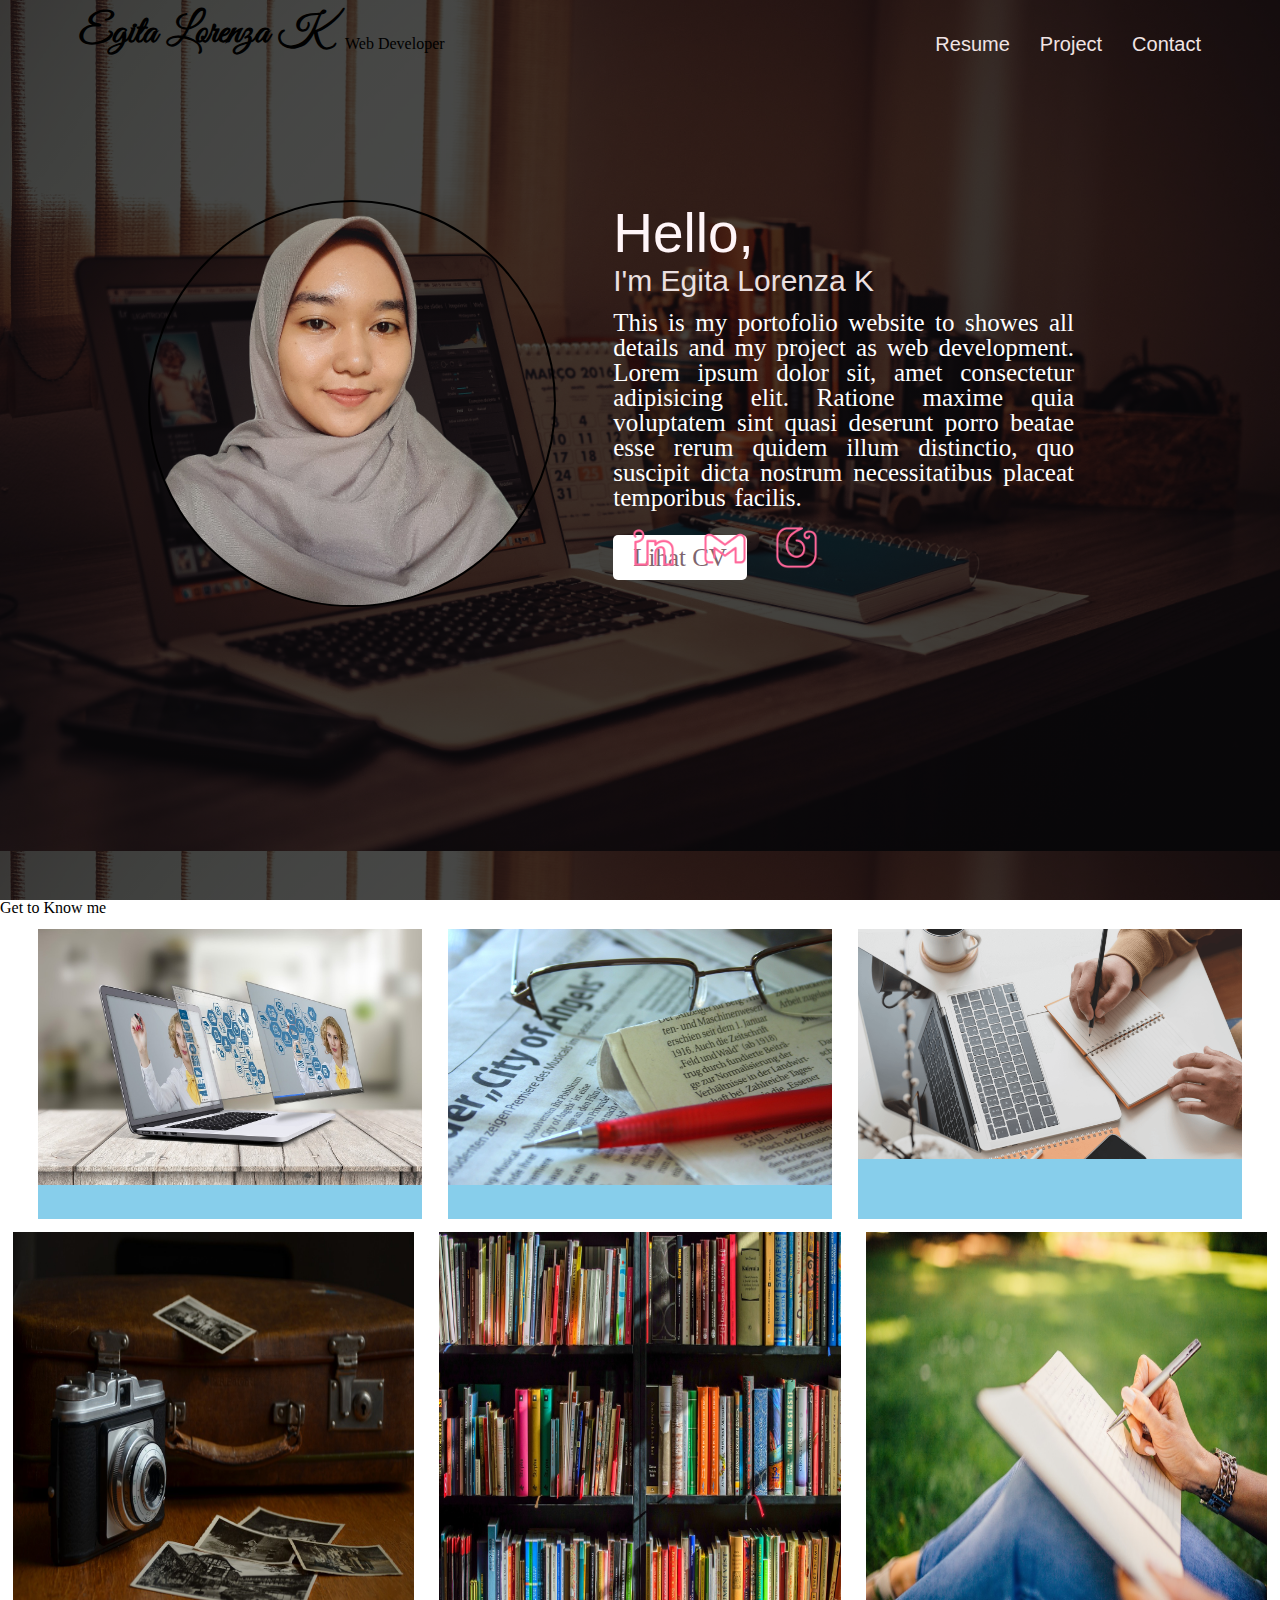
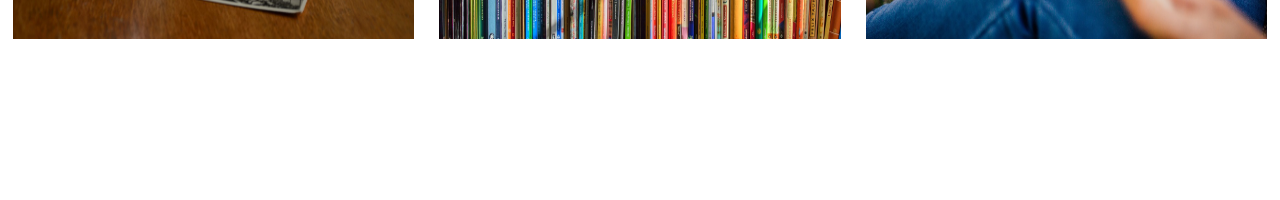
<file: index.html>
<!DOCTYPE html>
<html lang="en">
<head>
    <meta charset="UTF-8">
    <meta name="viewport" content="width=device-width, initial-scale=1.0">
    <link rel="stylesheet" type="text/css" href="css/style.css">
    <title>Personal Web</title>
</head>
<body>
    <div class="container">
        <div class="head">
            <nav>
                <div class="brand">
                    <div class="name">Egita Lorenza K</div>
                    <div class="profesi">Web Developer</div>
                </div>
                <ul>
                        <li><a href="#">Resume</a></li>
                        <li><a href="#">Project</a></li>
                        <li><a href="#">Contact</a></li>
                </ul>
                <div class="menu-toggle">
                    <input type="checkbox"/>
                    <span></span>
                    <span></span>
                    <span></span>
                </div>
            </nav>
            <div class="welcome">
                    <img src="assets/foto1-removebg.png"/>
                <div class="hello">
                    <h2>Hello,</h2>
                    <h1> I'm <span>Egita</span> Lorenza K</h1>
                    <p>This is my portofolio website to showes all details and my project as web development. Lorem ipsum dolor sit, amet consectetur adipisicing elit. Ratione maxime quia voluptatem sint quasi deserunt porro beatae esse rerum quidem illum distinctio, quo suscipit dicta nostrum necessitatibus placeat temporibus facilis.</p>
                    <a href="#">Lihat CV</a>
                </div>
            </div>
            <div class="logo">
                <img src="icon/linkedin2.png" class="linkedin" href="#"/>
                <img src="icon/gmail.png" href="#" class="gmail"/>
                <img src="icon/instagram2.png" href="#" class="instagram"/>
            </div>
        </div>
        <div class="tentangsaya">
            <h1> Get to Know me</h1>
            <div class="portofolio">
                <div class="web">
                    <img src="assets/web.png" alt="portofolio web design">
                </div>
                <div class="artikel">
                    <img src="assets/artikel2.png" alt="Artikel">
                </div>
                <div class="contentwriter">
                    <img src="assets/copywriter.png" alt="copywriter">
                </div>
            </div>
            <div class="hobi">
                <div class="fotografi">
                    <img src="assets/fotografi.png" alt="foto yang aku potret">
                </div>
                <div class="buku">
                    <img src="assets/buku.png" alt="Buku yang aku baca">
                </div>
                <div class="menulis">
                    <img src="assets/menulis.png" alt="buku dan novel yang kutulis">
                </div>
            </div>
        </div>

    </div>
          
   <script src="javascript/script.js"></script>
</body>
</html>
</file>
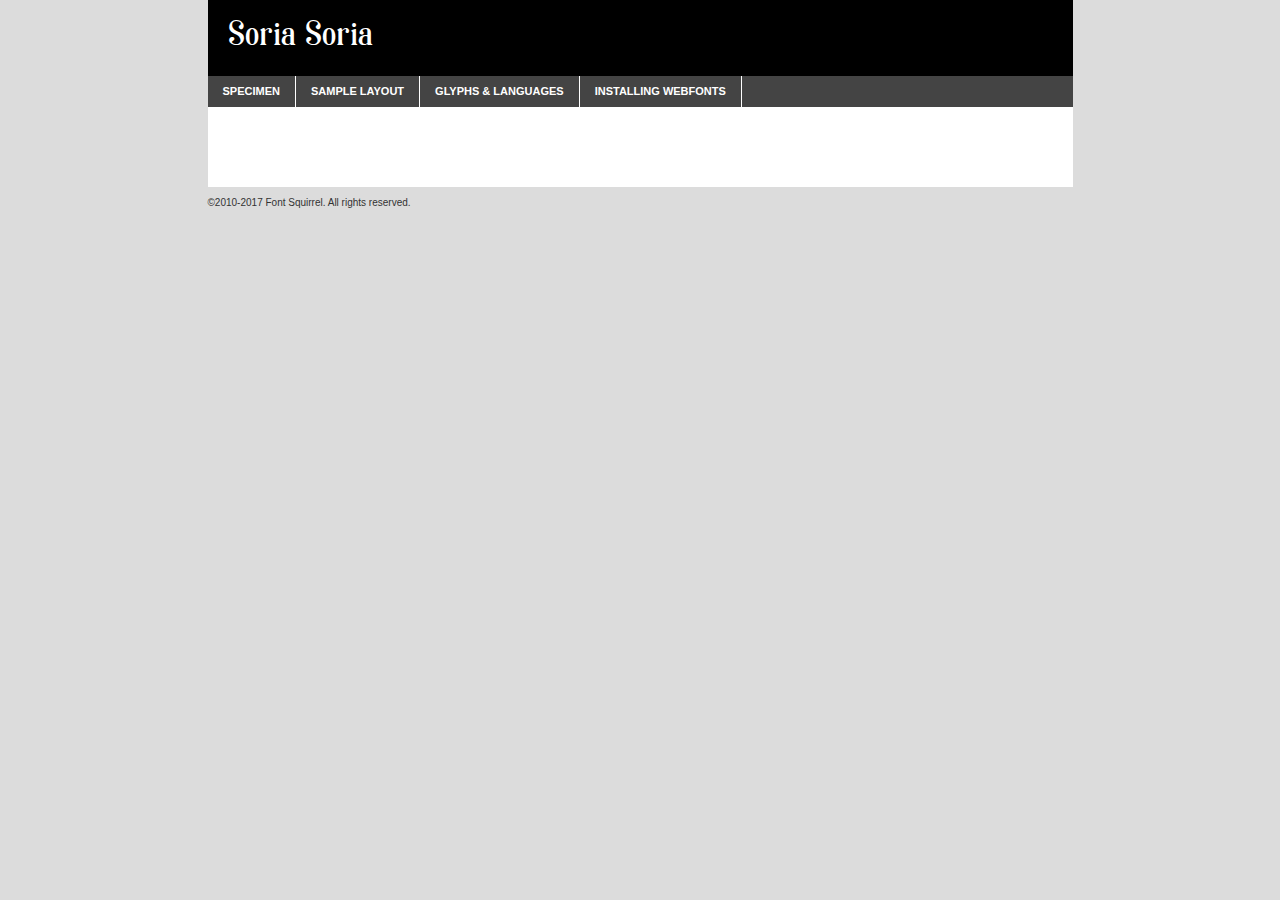
<file: font/soria/soria-font-demo.html>
<!DOCTYPE html PUBLIC "-//W3C//DTD XHTML 1.0 Transitional//EN"
        "http://www.w3.org/TR/xhtml1/DTD/xhtml1-transitional.dtd">

<html xmlns="http://www.w3.org/1999/xhtml" xml:lang="en" lang="en">
<head>
    <meta http-equiv="Content-Type" content="text/html; charset=utf-8"/>
    <script src="http://ajax.googleapis.com/ajax/libs/jquery/1.7.2/jquery.min.js" type="text/javascript" charset="utf-8"></script>
    <script type="text/javascript">
		(function($) {
			$.fn.easyTabs = function(option) {
				var param = jQuery.extend({ fadeSpeed: 'fast', defaultContent: 1, activeClass: 'active' }, option);
				$(this).each(function() {
					var thisId = '#' + this.id;
					if ( param.defaultContent == '' )
					{
						param.defaultContent = 1;
					}
					if ( typeof param.defaultContent == 'number' )
					{
						var defaultTab = $(thisId + ' .tabs li:eq(' + (param.defaultContent - 1) + ') a').attr('href').substr(1);
					}
					else
					{
						var defaultTab = param.defaultContent;
					}
					$(thisId + ' .tabs li a').each(function() {
						var tabToHide = $(this).attr('href').substr(1);
						$('#' + tabToHide).addClass('easytabs-tab-content');
					});
					hideAll();
					changeContent(defaultTab);

					function hideAll() {$(thisId + ' .easytabs-tab-content').hide();}

					function changeContent(tabId)
					{
						hideAll();
						$(thisId + ' .tabs li').removeClass(param.activeClass);
						$(thisId + ' .tabs li a[href=#' + tabId + ']').closest('li').addClass(param.activeClass);
						if ( param.fadeSpeed != 'none' )
						{
							$(thisId + ' #' + tabId).fadeIn(param.fadeSpeed);
						}
						else
						{
							$(thisId + ' #' + tabId).show();
						}
					}

					$(thisId + ' .tabs li').click(function() {
						var tabId = $(this).find('a').attr('href').substr(1);
						changeContent(tabId);
						return false;
					});
				});
			}
		})(jQuery);
    </script>
    <link rel="stylesheet" href="specimen_files/specimen_stylesheet.css" type="text/css" charset="utf-8"/>
    <link rel="stylesheet" href="stylesheet.css" type="text/css" charset="utf-8"/>

    <style type="text/css">
        		body {
			font-family: 'soriasoria';
        		}

            </style>

    <title>Soria Soria Specimen</title>


    <script type="text/javascript" charset="utf-8">
		$(document).ready(function() {
			$('#container').easyTabs({ defaultContent: 1 });
		});
    </script>
</head>

<body>
<div id="container">
    <div id="header">
		Soria Soria    </div>
    <ul class="tabs">
        <li><a href="#specimen">Specimen</a></li>
        <li><a href="#layout">Sample Layout</a></li>
		        <li><a href="#glyphs">Glyphs &amp; Languages</a></li>
        <li><a href="#installing">Installing Webfonts</a></li>

    </ul>

    <div id="main_content">


        <div id="specimen">

            <div class="section">
                <div class="grid12 firstcol">
                    <div class="huge">AaBb</div>
                </div>
            </div>

            <div class="section">
                <div class="glyph_range">A&#x200B;B&#x200b;C&#x200b;D&#x200b;E&#x200b;F&#x200b;G&#x200b;H&#x200b;I&#x200b;J&#x200b;K&#x200b;L&#x200b;M&#x200b;N&#x200b;O&#x200b;P&#x200b;Q&#x200b;R&#x200b;S&#x200b;T&#x200b;U&#x200b;V&#x200b;W&#x200b;X&#x200b;Y&#x200b;Z&#x200b;a&#x200b;b&#x200b;c&#x200b;d&#x200b;e&#x200b;f&#x200b;g&#x200b;h&#x200b;i&#x200b;j&#x200b;k&#x200b;l&#x200b;m&#x200b;n&#x200b;o&#x200b;p&#x200b;q&#x200b;r&#x200b;s&#x200b;t&#x200b;u&#x200b;v&#x200b;w&#x200b;x&#x200b;y&#x200b;z&#x200b;1&#x200b;2&#x200b;3&#x200b;4&#x200b;5&#x200b;6&#x200b;7&#x200b;8&#x200b;9&#x200b;0&#x200b;&amp;&#x200b;.&#x200b;,&#x200b;?&#x200b;!&#x200b;&#64;&#x200b;(&#x200b;)&#x200b;#&#x200b;$&#x200b;%&#x200b;*&#x200b;+&#x200b;-&#x200b;=&#x200b;:&#x200b;;</div>
            </div>
            <div class="section">
                <div class="grid12 firstcol">
                    <table class="sample_table">
                        <tr>
                            <td>10</td>
                            <td class="size10">abcdefghijklmnopqrstuvwxyzABCDEFGHIJKLMNOPQRSTUVWXYZ0123456789abcdefghijklmnopqrstuvwxyzABCDEFGHIJKLMNOPQRSTUVWXYZ0123456789abcdefghijklmnopqrstuvwxyzABCDEFGHIJKLMNOPQRSTUVWXYZ</td>
                        </tr>
                        <tr>
                            <td>11</td>
                            <td class="size11">abcdefghijklmnopqrstuvwxyzABCDEFGHIJKLMNOPQRSTUVWXYZ0123456789abcdefghijklmnopqrstuvwxyzABCDEFGHIJKLMNOPQRSTUVWXYZ0123456789abcdefghijklmnopqrstuvwxyzABCDEFGHIJKLMNOPQRSTUVWXYZ</td>
                        </tr>
                        <tr>
                            <td>12</td>
                            <td class="size12">abcdefghijklmnopqrstuvwxyzABCDEFGHIJKLMNOPQRSTUVWXYZ0123456789abcdefghijklmnopqrstuvwxyzABCDEFGHIJKLMNOPQRSTUVWXYZ0123456789abcdefghijklmnopqrstuvwxyzABCDEFGHIJKLMNOPQRSTUVWXYZ</td>
                        </tr>
                        <tr>
                            <td>13</td>
                            <td class="size13">abcdefghijklmnopqrstuvwxyzABCDEFGHIJKLMNOPQRSTUVWXYZ0123456789abcdefghijklmnopqrstuvwxyzABCDEFGHIJKLMNOPQRSTUVWXYZ0123456789abcdefghijklmnopqrstuvwxyzABCDEFGHIJKLMNOPQRSTUVWXYZ</td>
                        </tr>
                        <tr>
                            <td>14</td>
                            <td class="size14">abcdefghijklmnopqrstuvwxyzABCDEFGHIJKLMNOPQRSTUVWXYZ0123456789abcdefghijklmnopqrstuvwxyzABCDEFGHIJKLMNOPQRSTUVWXYZ0123456789abcdefghijklmnopqrstuvwxyzABCDEFGHIJKLMNOPQRSTUVWXYZ</td>
                        </tr>
                        <tr>
                            <td>16</td>
                            <td class="size16">abcdefghijklmnopqrstuvwxyzABCDEFGHIJKLMNOPQRSTUVWXYZ0123456789abcdefghijklmnopqrstuvwxyzABCDEFGHIJKLMNOPQRSTUVWXYZ</td>
                        </tr>
                        <tr>
                            <td>18</td>
                            <td class="size18">abcdefghijklmnopqrstuvwxyzABCDEFGHIJKLMNOPQRSTUVWXYZ0123456789abcdefghijklmnopqrstuvwxyzABCDEFGHIJKLMNOPQRSTUVWXYZ</td>
                        </tr>
                        <tr>
                            <td>20</td>
                            <td class="size20">abcdefghijklmnopqrstuvwxyzABCDEFGHIJKLMNOPQRSTUVWXYZ0123456789abcdefghijklmnopqrstuvwxyzABCDEFGHIJKLMNOPQRSTUVWXYZ</td>
                        </tr>
                        <tr>
                            <td>24</td>
                            <td class="size24">abcdefghijklmnopqrstuvwxyzABCDEFGHIJKLMNOPQRSTUVWXYZ0123456789abcdefghijklmnopqrstuvwxyzABCDEFGHIJKLMNOPQRSTUVWXYZ</td>
                        </tr>
                        <tr>
                            <td>30</td>
                            <td class="size30">abcdefghijklmnopqrstuvwxyzABCDEFGHIJKLMNOPQRSTUVWXYZ0123456789abcdefghijklmnopqrstuvwxyzABCDEFGHIJKLMNOPQRSTUVWXYZ</td>
                        </tr>
                        <tr>
                            <td>36</td>
                            <td class="size36">abcdefghijklmnopqrstuvwxyzABCDEFGHIJKLMNOPQRSTUVWXYZ0123456789abcdefghijklmnopqrstuvwxyzABCDEFGHIJKLMNOPQRSTUVWXYZ</td>
                        </tr>
                        <tr>
                            <td>48</td>
                            <td class="size48">abcdefghijklmnopqrstuvwxyzABCDEFGHIJKLMNOPQRSTUVWXYZ0123456789abcdefghijklmnopqrstuvwxyzABCDEFGHIJKLMNOPQRSTUVWXYZ</td>
                        </tr>
                        <tr>
                            <td>60</td>
                            <td class="size60">abcdefghijklmnopqrstuvwxyzABCDEFGHIJKLMNOPQRSTUVWXYZ0123456789abcdefghijklmnopqrstuvwxyzABCDEFGHIJKLMNOPQRSTUVWXYZ</td>
                        </tr>
                        <tr>
                            <td>72</td>
                            <td class="size72">abcdefghijklmnopqrstuvwxyzABCDEFGHIJKLMNOPQRSTUVWXYZ0123456789abcdefghijklmnopqrstuvwxyzABCDEFGHIJKLMNOPQRSTUVWXYZ</td>
                        </tr>
                        <tr>
                            <td>90</td>
                            <td class="size90">abcdefghijklmnopqrstuvwxyzABCDEFGHIJKLMNOPQRSTUVWXYZ0123456789abcdefghijklmnopqrstuvwxyzABCDEFGHIJKLMNOPQRSTUVWXYZ</td>
                        </tr>
                    </table>

                </div>

            </div>


            <div class="section" id="bodycomparison">


                <div id="xheight">
                    <div class="fontbody">&#x25FC;&#x25FC;&#x25FC;&#x25FC;&#x25FC;&#x25FC;&#x25FC;&#x25FC;&#x25FC;&#x25FC;&#x25FC;&#x25FC;&#x25FC;&#x25FC;&#x25FC;&#x25FC;&#x25FC;&#x25FC;&#x25FC;&#x25FC;&#x25FC;&#x25FC;&#x25FC;&#x25FC;&#x25FC;&#x25FC;&#x25FC;&#x25FC;&#x25FC;&#x25FC;&#x25FC;&#x25FC;&#x25FC;&#x25FC;&#x25FC;&#x25FC;&#x25FC;&#x25FC;&#x25FC;&#x25FC;&#x25FC;&#x25FC;&#x25FC;&#x25FC;&#x25FC;&#x25FC;&#x25FC;&#x25FC;&#x25FC;&#x25FC;&#x25FC;&#x25FC;&#x25FC;&#x25FC;&#x25FC;&#x25FC;&#x25FC;&#x25FC;&#x25FC;&#x25FC;&#x25FC;&#x25FC;&#x25FC;&#x25FC;&#x25FC;&#x25FC;&#x25FC;&#x25FC;&#x25FC;&#x25FC;&#x25FC;&#x25FC;&#x25FC;&#x25FC;&#x25FC;&#x25FC;&#x25FC;&#x25FC;&#x25FC;&#x25FC;&#x25FC;&#x25FC;&#x25FC;&#x25FC;&#x25FC;&#x25FC;&#x25FC;&#x25FC;&#x25FC;&#x25FC;&#x25FC;&#x25FC;&#x25FC;&#x25FC;&#x25FC;&#x25FC;&#x25FC;&#x25FC;&#x25FC;body</div>
                    <div class="arialbody">body</div>
                    <div class="verdanabody">body</div>
                    <div class="georgiabody">body</div>
                </div>
                <div class="fontbody" style="z-index:1">
                    body<span>Soria Soria</span>
                </div>
                <div class="arialbody" style="z-index:1">
                    body<span>Arial</span>
                </div>
                <div class="verdanabody" style="z-index:1">
                    body<span>Verdana</span>
                </div>
                <div class="georgiabody" style="z-index:1">
                    body<span>Georgia</span>
                </div>


            </div>


            <div class="section psample psample_row1" id="">

                <div class="grid2 firstcol">
                    <p class="size10"><span>10.</span>Aenean lacinia bibendum nulla sed consectetur. Fusce dapibus, tellus ac cursus commodo, tortor mauris condimentum nibh, ut fermentum massa justo sit amet risus. Nullam id dolor id nibh ultricies vehicula ut id elit. Cum sociis natoque penatibus et magnis dis parturient montes, nascetur ridiculus mus. Nulla vitae elit libero, a pharetra augue.</p>

                </div>
                <div class="grid3">
                    <p class="size11"><span>11.</span>Aenean lacinia bibendum nulla sed consectetur. Fusce dapibus, tellus ac cursus commodo, tortor mauris condimentum nibh, ut fermentum massa justo sit amet risus. Nullam id dolor id nibh ultricies vehicula ut id elit. Cum sociis natoque penatibus et magnis dis parturient montes, nascetur ridiculus mus. Nulla vitae elit libero, a pharetra augue.</p>

                </div>
                <div class="grid3">
                    <p class="size12"><span>12.</span>Aenean lacinia bibendum nulla sed consectetur. Fusce dapibus, tellus ac cursus commodo, tortor mauris condimentum nibh, ut fermentum massa justo sit amet risus. Nullam id dolor id nibh ultricies vehicula ut id elit. Cum sociis natoque penatibus et magnis dis parturient montes, nascetur ridiculus mus. Nulla vitae elit libero, a pharetra augue.</p>

                </div>
                <div class="grid4">
                    <p class="size13"><span>13.</span>Aenean lacinia bibendum nulla sed consectetur. Fusce dapibus, tellus ac cursus commodo, tortor mauris condimentum nibh, ut fermentum massa justo sit amet risus. Nullam id dolor id nibh ultricies vehicula ut id elit. Cum sociis natoque penatibus et magnis dis parturient montes, nascetur ridiculus mus. Nulla vitae elit libero, a pharetra augue.</p>

                </div>
                <div class="white_blend"></div>

            </div>
            <div class="section psample psample_row2" id="">
                <div class="grid3 firstcol">
                    <p class="size14"><span>14.</span>Aenean lacinia bibendum nulla sed consectetur. Fusce dapibus, tellus ac cursus commodo, tortor mauris condimentum nibh, ut fermentum massa justo sit amet risus. Nullam id dolor id nibh ultricies vehicula ut id elit. Cum sociis natoque penatibus et magnis dis parturient montes, nascetur ridiculus mus. Nulla vitae elit libero, a pharetra augue.</p>

                </div>
                <div class="grid4">
                    <p class="size16"><span>16.</span>Aenean lacinia bibendum nulla sed consectetur. Fusce dapibus, tellus ac cursus commodo, tortor mauris condimentum nibh, ut fermentum massa justo sit amet risus. Nullam id dolor id nibh ultricies vehicula ut id elit. Cum sociis natoque penatibus et magnis dis parturient montes, nascetur ridiculus mus. Nulla vitae elit libero, a pharetra augue.</p>

                </div>
                <div class="grid5">
                    <p class="size18"><span>18.</span>Aenean lacinia bibendum nulla sed consectetur. Fusce dapibus, tellus ac cursus commodo, tortor mauris condimentum nibh, ut fermentum massa justo sit amet risus. Nullam id dolor id nibh ultricies vehicula ut id elit. Cum sociis natoque penatibus et magnis dis parturient montes, nascetur ridiculus mus. Nulla vitae elit libero, a pharetra augue.</p>

                </div>

                <div class="white_blend"></div>

            </div>

            <div class="section psample psample_row3" id="">
                <div class="grid5 firstcol">
                    <p class="size20"><span>20.</span>Aenean lacinia bibendum nulla sed consectetur. Fusce dapibus, tellus ac cursus commodo, tortor mauris condimentum nibh, ut fermentum massa justo sit amet risus. Nullam id dolor id nibh ultricies vehicula ut id elit. Cum sociis natoque penatibus et magnis dis parturient montes, nascetur ridiculus mus. Nulla vitae elit libero, a pharetra augue.</p>
                </div>
                <div class="grid7">
                    <p class="size24"><span>24.</span>Aenean lacinia bibendum nulla sed consectetur. Fusce dapibus, tellus ac cursus commodo, tortor mauris condimentum nibh, ut fermentum massa justo sit amet risus. Nullam id dolor id nibh ultricies vehicula ut id elit. Cum sociis natoque penatibus et magnis dis parturient montes, nascetur ridiculus mus. Nulla vitae elit libero, a pharetra augue.</p>
                </div>

                <div class="white_blend"></div>

            </div>

            <div class="section psample psample_row4" id="">
                <div class="grid12 firstcol">
                    <p class="size30"><span>30.</span>Aenean lacinia bibendum nulla sed consectetur. Fusce dapibus, tellus ac cursus commodo, tortor mauris condimentum nibh, ut fermentum massa justo sit amet risus. Nullam id dolor id nibh ultricies vehicula ut id elit. Cum sociis natoque penatibus et magnis dis parturient montes, nascetur ridiculus mus. Nulla vitae elit libero, a pharetra augue.</p>
                </div>
                <div class="white_blend"></div>

            </div>


            <div class="section psample psample_row1 fullreverse">
                <div class="grid2 firstcol">
                    <p class="size10"><span>10.</span>Aenean lacinia bibendum nulla sed consectetur. Fusce dapibus, tellus ac cursus commodo, tortor mauris condimentum nibh, ut fermentum massa justo sit amet risus. Nullam id dolor id nibh ultricies vehicula ut id elit. Cum sociis natoque penatibus et magnis dis parturient montes, nascetur ridiculus mus. Nulla vitae elit libero, a pharetra augue.</p>

                </div>
                <div class="grid3">
                    <p class="size11"><span>11.</span>Aenean lacinia bibendum nulla sed consectetur. Fusce dapibus, tellus ac cursus commodo, tortor mauris condimentum nibh, ut fermentum massa justo sit amet risus. Nullam id dolor id nibh ultricies vehicula ut id elit. Cum sociis natoque penatibus et magnis dis parturient montes, nascetur ridiculus mus. Nulla vitae elit libero, a pharetra augue.</p>

                </div>
                <div class="grid3">
                    <p class="size12"><span>12.</span>Aenean lacinia bibendum nulla sed consectetur. Fusce dapibus, tellus ac cursus commodo, tortor mauris condimentum nibh, ut fermentum massa justo sit amet risus. Nullam id dolor id nibh ultricies vehicula ut id elit. Cum sociis natoque penatibus et magnis dis parturient montes, nascetur ridiculus mus. Nulla vitae elit libero, a pharetra augue.</p>

                </div>
                <div class="grid4">
                    <p class="size13"><span>13.</span>Aenean lacinia bibendum nulla sed consectetur. Fusce dapibus, tellus ac cursus commodo, tortor mauris condimentum nibh, ut fermentum massa justo sit amet risus. Nullam id dolor id nibh ultricies vehicula ut id elit. Cum sociis natoque penatibus et magnis dis parturient montes, nascetur ridiculus mus. Nulla vitae elit libero, a pharetra augue.</p>

                </div>
                <div class="black_blend"></div>

            </div>

            <div class="section psample psample_row2 fullreverse">
                <div class="grid3 firstcol">
                    <p class="size14"><span>14.</span>Aenean lacinia bibendum nulla sed consectetur. Fusce dapibus, tellus ac cursus commodo, tortor mauris condimentum nibh, ut fermentum massa justo sit amet risus. Nullam id dolor id nibh ultricies vehicula ut id elit. Cum sociis natoque penatibus et magnis dis parturient montes, nascetur ridiculus mus. Nulla vitae elit libero, a pharetra augue.</p>

                </div>
                <div class="grid4">
                    <p class="size16"><span>16.</span>Aenean lacinia bibendum nulla sed consectetur. Fusce dapibus, tellus ac cursus commodo, tortor mauris condimentum nibh, ut fermentum massa justo sit amet risus. Nullam id dolor id nibh ultricies vehicula ut id elit. Cum sociis natoque penatibus et magnis dis parturient montes, nascetur ridiculus mus. Nulla vitae elit libero, a pharetra augue.</p>

                </div>
                <div class="grid5">
                    <p class="size18"><span>18.</span>Aenean lacinia bibendum nulla sed consectetur. Fusce dapibus, tellus ac cursus commodo, tortor mauris condimentum nibh, ut fermentum massa justo sit amet risus. Nullam id dolor id nibh ultricies vehicula ut id elit. Cum sociis natoque penatibus et magnis dis parturient montes, nascetur ridiculus mus. Nulla vitae elit libero, a pharetra augue.</p>

                </div>
                <div class="black_blend"></div>

            </div>

            <div class="section psample fullreverse psample_row3" id="">
                <div class="grid5 firstcol">
                    <p class="size20"><span>20.</span>Aenean lacinia bibendum nulla sed consectetur. Fusce dapibus, tellus ac cursus commodo, tortor mauris condimentum nibh, ut fermentum massa justo sit amet risus. Nullam id dolor id nibh ultricies vehicula ut id elit. Cum sociis natoque penatibus et magnis dis parturient montes, nascetur ridiculus mus. Nulla vitae elit libero, a pharetra augue.</p>
                </div>
                <div class="grid7">
                    <p class="size24"><span>24.</span>Aenean lacinia bibendum nulla sed consectetur. Fusce dapibus, tellus ac cursus commodo, tortor mauris condimentum nibh, ut fermentum massa justo sit amet risus. Nullam id dolor id nibh ultricies vehicula ut id elit. Cum sociis natoque penatibus et magnis dis parturient montes, nascetur ridiculus mus. Nulla vitae elit libero, a pharetra augue.</p>
                </div>

                <div class="black_blend"></div>

            </div>

            <div class="section psample fullreverse psample_row4" id="" style="border-bottom: 20px #000 solid;">
                <div class="grid12 firstcol">
                    <p class="size30"><span>30.</span>Aenean lacinia bibendum nulla sed consectetur. Fusce dapibus, tellus ac cursus commodo, tortor mauris condimentum nibh, ut fermentum massa justo sit amet risus. Nullam id dolor id nibh ultricies vehicula ut id elit. Cum sociis natoque penatibus et magnis dis parturient montes, nascetur ridiculus mus. Nulla vitae elit libero, a pharetra augue.</p>
                </div>
                <div class="black_blend"></div>

            </div>


        </div>

        <div id="layout">

            <div class="section">

                <div class="grid12 firstcol">
                    <h1>Lorem Ipsum Dolor</h1>
                    <h2>Etiam porta sem malesuada magna mollis euismod</h2>

                    <p class="byline">By <a href="#link">Aenean Lacinia</a></p>
                </div>
            </div>
            <div class="section">
                <div class="grid8 firstcol">
                    <p class="large">Donec sed odio dui. Morbi leo risus, porta ac consectetur ac, vestibulum at eros. Fusce dapibus, tellus ac cursus commodo, tortor mauris condimentum nibh, ut fermentum massa justo sit amet risus. </p>


                    <h3>Pellentesque ornare sem</h3>

                    <p>Maecenas sed diam eget risus varius blandit sit amet non magna. Maecenas faucibus mollis interdum. Donec ullamcorper nulla non metus auctor fringilla. Nullam id dolor id nibh ultricies vehicula ut id elit. Nullam id dolor id nibh ultricies vehicula ut id elit. </p>

                    <p>Aenean eu leo quam. Pellentesque ornare sem lacinia quam venenatis vestibulum. Lorem ipsum dolor sit amet, consectetur adipiscing elit. Cum sociis natoque penatibus et magnis dis parturient montes, nascetur ridiculus mus. </p>

                    <p>Nulla vitae elit libero, a pharetra augue. Praesent commodo cursus magna, vel scelerisque nisl consectetur et. Aenean lacinia bibendum nulla sed consectetur. </p>

                    <p>Nullam quis risus eget urna mollis ornare vel eu leo. Nullam quis risus eget urna mollis ornare vel eu leo. Maecenas sed diam eget risus varius blandit sit amet non magna. Donec ullamcorper nulla non metus auctor fringilla. </p>

                    <h3>Cras mattis consectetur</h3>

                    <p>Aenean eu leo quam. Pellentesque ornare sem lacinia quam venenatis vestibulum. Aenean lacinia bibendum nulla sed consectetur. Integer posuere erat a ante venenatis dapibus posuere velit aliquet. Cras mattis consectetur purus sit amet fermentum. </p>

                    <p>Nullam id dolor id nibh ultricies vehicula ut id elit. Nullam quis risus eget urna mollis ornare vel eu leo. Cras mattis consectetur purus sit amet fermentum.</p>
                </div>

                <div class="grid4 sidebar">

                    <div class="box reverse">
                        <p class="last">Nullam quis risus eget urna mollis ornare vel eu leo. Donec ullamcorper nulla non metus auctor fringilla. Cras mattis consectetur purus sit amet fermentum. Sed posuere consectetur est at lobortis. Lorem ipsum dolor sit amet, consectetur adipiscing elit. </p>
                    </div>

                    <p class="caption">Maecenas sed diam eget risus varius.</p>

                    <p>Vestibulum id ligula porta felis euismod semper. Integer posuere erat a ante venenatis dapibus posuere velit aliquet. Vestibulum id ligula porta felis euismod semper. Sed posuere consectetur est at lobortis. Maecenas sed diam eget risus varius blandit sit amet non magna. Fusce dapibus, tellus ac cursus commodo, tortor mauris condimentum nibh, ut fermentum massa justo sit amet risus. </p>


                    <p>Duis mollis, est non commodo luctus, nisi erat porttitor ligula, eget lacinia odio sem nec elit. Aenean lacinia bibendum nulla sed consectetur. Vivamus sagittis lacus vel augue laoreet rutrum faucibus dolor auctor. Aenean lacinia bibendum nulla sed consectetur. Nullam quis risus eget urna mollis ornare vel eu leo. </p>

                    <p>Praesent commodo cursus magna, vel scelerisque nisl consectetur et. Donec ullamcorper nulla non metus auctor fringilla. Maecenas faucibus mollis interdum. Fusce dapibus, tellus ac cursus commodo, tortor mauris condimentum nibh, ut fermentum massa justo sit amet risus. </p>

                </div>
            </div>

        </div>


		

        <div id="glyphs">
            <div class="section">
                <div class="grid12 firstcol">

                    <h1>Language Support</h1>
                    <p>The subset of Soria Soria in this kit supports the following languages:<br/>

						Albanian, Basque, Breton, English, Frisian, Galician, Malagasy, Alsatian, Arapaho, Arrernte, Aymara, Bislama, Cebuano, Fijian, Gilbertese, Hiligaynon, Hmong, Hopi, Ibanag, Iloko_ilokano, Indonesian, Interglossa_glosa, Interlingua, Irish_gaelic, Lojban, Luxembourgeois, Manx, Norfolk_pitcairnese, Oromo, Pangasinan, Potawatomi, Rotokas, Sardinian, Seychelles_creole, Shona, Somali, Southern_ndebele, Swahili, Swati_swazi, Tagalog_filipino_pilipino, Tetum, Tok_pisin, Uyghur_latinized, Volapuk, Warlpiri, Xhosa, Yapese, Zulu, Latinbasic, Demo                    </p>
                    <h1>Glyph Chart</h1>
                    <p>The subset of Soria Soria in this kit includes all the glyphs listed below. Unicode entities are included above each glyph to help you insert individual characters into your layout.</p>
                    <div id="glyph_chart">

																				                                <div><p>&amp;#13;</p>&#13;</div>
																				                                <div><p>&amp;#32;</p>&#32;</div>
																				                                <div><p>&amp;#33;</p>&#33;</div>
																				                                <div><p>&amp;#34;</p>&#34;</div>
																				                                <div><p>&amp;#35;</p>&#35;</div>
																				                                <div><p>&amp;#36;</p>&#36;</div>
																				                                <div><p>&amp;#38;</p>&#38;</div>
																				                                <div><p>&amp;#39;</p>&#39;</div>
																				                                <div><p>&amp;#40;</p>&#40;</div>
																				                                <div><p>&amp;#41;</p>&#41;</div>
																				                                <div><p>&amp;#42;</p>&#42;</div>
																				                                <div><p>&amp;#43;</p>&#43;</div>
																				                                <div><p>&amp;#44;</p>&#44;</div>
																				                                <div><p>&amp;#46;</p>&#46;</div>
																				                                <div><p>&amp;#47;</p>&#47;</div>
																				                                <div><p>&amp;#48;</p>&#48;</div>
																				                                <div><p>&amp;#49;</p>&#49;</div>
																				                                <div><p>&amp;#50;</p>&#50;</div>
																				                                <div><p>&amp;#51;</p>&#51;</div>
																				                                <div><p>&amp;#52;</p>&#52;</div>
																				                                <div><p>&amp;#53;</p>&#53;</div>
																				                                <div><p>&amp;#54;</p>&#54;</div>
																				                                <div><p>&amp;#55;</p>&#55;</div>
																				                                <div><p>&amp;#56;</p>&#56;</div>
																				                                <div><p>&amp;#57;</p>&#57;</div>
																				                                <div><p>&amp;#58;</p>&#58;</div>
																				                                <div><p>&amp;#59;</p>&#59;</div>
																				                                <div><p>&amp;#63;</p>&#63;</div>
																				                                <div><p>&amp;#64;</p>&#64;</div>
																				                                <div><p>&amp;#65;</p>&#65;</div>
																				                                <div><p>&amp;#66;</p>&#66;</div>
																				                                <div><p>&amp;#67;</p>&#67;</div>
																				                                <div><p>&amp;#68;</p>&#68;</div>
																				                                <div><p>&amp;#69;</p>&#69;</div>
																				                                <div><p>&amp;#70;</p>&#70;</div>
																				                                <div><p>&amp;#71;</p>&#71;</div>
																				                                <div><p>&amp;#72;</p>&#72;</div>
																				                                <div><p>&amp;#73;</p>&#73;</div>
																				                                <div><p>&amp;#74;</p>&#74;</div>
																				                                <div><p>&amp;#75;</p>&#75;</div>
																				                                <div><p>&amp;#76;</p>&#76;</div>
																				                                <div><p>&amp;#77;</p>&#77;</div>
																				                                <div><p>&amp;#78;</p>&#78;</div>
																				                                <div><p>&amp;#79;</p>&#79;</div>
																				                                <div><p>&amp;#80;</p>&#80;</div>
																				                                <div><p>&amp;#81;</p>&#81;</div>
																				                                <div><p>&amp;#82;</p>&#82;</div>
																				                                <div><p>&amp;#83;</p>&#83;</div>
																				                                <div><p>&amp;#84;</p>&#84;</div>
																				                                <div><p>&amp;#85;</p>&#85;</div>
																				                                <div><p>&amp;#86;</p>&#86;</div>
																				                                <div><p>&amp;#87;</p>&#87;</div>
																				                                <div><p>&amp;#88;</p>&#88;</div>
																				                                <div><p>&amp;#89;</p>&#89;</div>
																				                                <div><p>&amp;#90;</p>&#90;</div>
																				                                <div><p>&amp;#96;</p>&#96;</div>
																				                                <div><p>&amp;#97;</p>&#97;</div>
																				                                <div><p>&amp;#98;</p>&#98;</div>
																				                                <div><p>&amp;#99;</p>&#99;</div>
																				                                <div><p>&amp;#100;</p>&#100;</div>
																				                                <div><p>&amp;#101;</p>&#101;</div>
																				                                <div><p>&amp;#102;</p>&#102;</div>
																				                                <div><p>&amp;#103;</p>&#103;</div>
																				                                <div><p>&amp;#104;</p>&#104;</div>
																				                                <div><p>&amp;#105;</p>&#105;</div>
																				                                <div><p>&amp;#106;</p>&#106;</div>
																				                                <div><p>&amp;#107;</p>&#107;</div>
																				                                <div><p>&amp;#108;</p>&#108;</div>
																				                                <div><p>&amp;#109;</p>&#109;</div>
																				                                <div><p>&amp;#110;</p>&#110;</div>
																				                                <div><p>&amp;#111;</p>&#111;</div>
																				                                <div><p>&amp;#112;</p>&#112;</div>
																				                                <div><p>&amp;#113;</p>&#113;</div>
																				                                <div><p>&amp;#114;</p>&#114;</div>
																				                                <div><p>&amp;#115;</p>&#115;</div>
																				                                <div><p>&amp;#116;</p>&#116;</div>
																				                                <div><p>&amp;#117;</p>&#117;</div>
																				                                <div><p>&amp;#118;</p>&#118;</div>
																				                                <div><p>&amp;#119;</p>&#119;</div>
																				                                <div><p>&amp;#120;</p>&#120;</div>
																				                                <div><p>&amp;#121;</p>&#121;</div>
																				                                <div><p>&amp;#122;</p>&#122;</div>
																				                                <div><p>&amp;#160;</p>&#160;</div>
																				                                <div><p>&amp;#163;</p>&#163;</div>
																				                                <div><p>&amp;#167;</p>&#167;</div>
																				                                <div><p>&amp;#191;</p>&#191;</div>
																				                                <div><p>&amp;#192;</p>&#192;</div>
																				                                <div><p>&amp;#193;</p>&#193;</div>
																				                                <div><p>&amp;#194;</p>&#194;</div>
																				                                <div><p>&amp;#196;</p>&#196;</div>
																				                                <div><p>&amp;#199;</p>&#199;</div>
																				                                <div><p>&amp;#200;</p>&#200;</div>
																				                                <div><p>&amp;#201;</p>&#201;</div>
																				                                <div><p>&amp;#202;</p>&#202;</div>
																				                                <div><p>&amp;#203;</p>&#203;</div>
																				                                <div><p>&amp;#204;</p>&#204;</div>
																				                                <div><p>&amp;#205;</p>&#205;</div>
																				                                <div><p>&amp;#206;</p>&#206;</div>
																				                                <div><p>&amp;#207;</p>&#207;</div>
																				                                <div><p>&amp;#208;</p>&#208;</div>
																				                                <div><p>&amp;#209;</p>&#209;</div>
																				                                <div><p>&amp;#210;</p>&#210;</div>
																				                                <div><p>&amp;#211;</p>&#211;</div>
																				                                <div><p>&amp;#212;</p>&#212;</div>
																				                                <div><p>&amp;#214;</p>&#214;</div>
																				                                <div><p>&amp;#217;</p>&#217;</div>
																				                                <div><p>&amp;#218;</p>&#218;</div>
																				                                <div><p>&amp;#219;</p>&#219;</div>
																				                                <div><p>&amp;#220;</p>&#220;</div>
																				                                <div><p>&amp;#224;</p>&#224;</div>
																				                                <div><p>&amp;#225;</p>&#225;</div>
																				                                <div><p>&amp;#226;</p>&#226;</div>
																				                                <div><p>&amp;#228;</p>&#228;</div>
																				                                <div><p>&amp;#230;</p>&#230;</div>
																				                                <div><p>&amp;#231;</p>&#231;</div>
																				                                <div><p>&amp;#233;</p>&#233;</div>
																				                                <div><p>&amp;#234;</p>&#234;</div>
																				                                <div><p>&amp;#235;</p>&#235;</div>
																				                                <div><p>&amp;#236;</p>&#236;</div>
																				                                <div><p>&amp;#237;</p>&#237;</div>
																				                                <div><p>&amp;#238;</p>&#238;</div>
																				                                <div><p>&amp;#239;</p>&#239;</div>
																				                                <div><p>&amp;#241;</p>&#241;</div>
																				                                <div><p>&amp;#242;</p>&#242;</div>
																				                                <div><p>&amp;#243;</p>&#243;</div>
																				                                <div><p>&amp;#244;</p>&#244;</div>
																				                                <div><p>&amp;#246;</p>&#246;</div>
																				                                <div><p>&amp;#249;</p>&#249;</div>
																				                                <div><p>&amp;#250;</p>&#250;</div>
																				                                <div><p>&amp;#251;</p>&#251;</div>
																				                                <div><p>&amp;#252;</p>&#252;</div>
																				                                <div><p>&amp;#8192;</p>&#8192;</div>
																				                                <div><p>&amp;#8193;</p>&#8193;</div>
																				                                <div><p>&amp;#8194;</p>&#8194;</div>
																				                                <div><p>&amp;#8195;</p>&#8195;</div>
																				                                <div><p>&amp;#8196;</p>&#8196;</div>
																				                                <div><p>&amp;#8197;</p>&#8197;</div>
																				                                <div><p>&amp;#8198;</p>&#8198;</div>
																				                                <div><p>&amp;#8199;</p>&#8199;</div>
																				                                <div><p>&amp;#8200;</p>&#8200;</div>
																				                                <div><p>&amp;#8201;</p>&#8201;</div>
																				                                <div><p>&amp;#8202;</p>&#8202;</div>
																				                                <div><p>&amp;#8217;</p>&#8217;</div>
																				                                <div><p>&amp;#8220;</p>&#8220;</div>
																				                                <div><p>&amp;#8221;</p>&#8221;</div>
																				                                <div><p>&amp;#8239;</p>&#8239;</div>
																				                                <div><p>&amp;#8287;</p>&#8287;</div>
																				                                <div><p>&amp;#8364;</p>&#8364;</div>
																				                                <div><p>&amp;#9724;</p>&#9724;</div>
																				                                <div><p>&amp;#64257;</p>&#64257;</div>
																				                                <div><p>&amp;#64258;</p>&#64258;</div>
																				                                <div><p>&amp;#64260;</p>&#64260;</div>
																																													                    </div>
                </div>


            </div>
        </div>


        <div id="specs">

        </div>

        <div id="installing">
            <div class="section">
                <div class="grid7 firstcol">
                    <h1>Installing Webfonts</h1>

                    <p>Webfonts are supported by all major browser platforms but not all in the same way. There are currently four different font formats that must be included in order to target all browsers. This includes TTF, WOFF, EOT and SVG.</p>

                    <h2>1. Upload your webfonts</h2>
                    <p>You must upload your webfont kit to your website. They should be in or near the same directory as your CSS files.</p>

                    <h2>2. Include the webfont stylesheet</h2>
                    <p>A special CSS @font-face declaration helps the various browsers select the appropriate font it needs without causing you a bunch of headaches. Learn more about this syntax by reading the <a href="https://www.fontspring.com/blog/further-hardening-of-the-bulletproof-syntax">Fontspring blog post</a> about it. The code for it is as follows:</p>


                    <code>
                        @font-face{
                        font-family: 'MyWebFont';
                        src: url('WebFont.eot');
                        src: url('WebFont.eot?#iefix') format('embedded-opentype'),
                        url('WebFont.woff') format('woff'),
                        url('WebFont.ttf') format('truetype'),
                        url('WebFont.svg#webfont') format('svg');
                        }
                    </code>

                    <p>We've already gone ahead and generated the code for you. All you have to do is link to the stylesheet in your HTML, like this:</p>
                    <code>&lt;link rel=&quot;stylesheet&quot; href=&quot;stylesheet.css&quot; type=&quot;text/css&quot; charset=&quot;utf-8&quot; /&gt;</code>

                    <h2>3. Modify your own stylesheet</h2>
                    <p>To take advantage of your new fonts, you must tell your stylesheet to use them. Look at the original @font-face declaration above and find the property called "font-family." The name linked there will be what you use to reference the font. Prepend that webfont name to the font stack in the "font-family" property, inside the selector you want to change. For example:</p>
                    <code>p { font-family: 'WebFont', Arial, sans-serif; }</code>

                    <h2>4. Test</h2>
                    <p>Getting webfonts to work cross-browser <em>can</em> be tricky. Use the information in the sidebar to help you if you find that fonts aren't loading in a particular browser.</p>
                </div>

                <div class="grid5 sidebar">
                    <div class="box">
                        <h2>Troubleshooting<br/>Font-Face Problems</h2>
                        <p>Having trouble getting your webfonts to load in your new website? Here are some tips to sort out what might be the problem.</p>

                        <h3>Fonts not showing in any browser</h3>

                        <p>This sounds like you need to work on the plumbing. You either did not upload the fonts to the correct directory, or you did not link the fonts properly in the CSS. If you've confirmed that all this is correct and you still have a problem, take a look at your .htaccess file and see if requests are getting intercepted.</p>

                        <h3>Fonts not loading in iPhone or iPad</h3>

                        <p>The most common problem here is that you are serving the fonts from an IIS server. IIS refuses to serve files that have unknown MIME types. If that is the case, you must set the MIME type for SVG to "image/svg+xml" in the server settings. Follow these instructions from Microsoft if you need help.</p>

                        <h3>Fonts not loading in Firefox</h3>

                        <p>The primary reason for this failure? You are still using a version Firefox older than 3.5. So upgrade already! If that isn't it, then you are very likely serving fonts from a different domain. Firefox requires that all font assets be served from the same domain. Lastly it is possible that you need to add WOFF to your list of MIME types (if you are serving via IIS.)</p>

                        <h3>Fonts not loading in IE</h3>

                        <p>Are you looking at Internet Explorer on an actual Windows machine or are you cheating by using a service like Adobe BrowserLab? Many of these screenshot services do not render @font-face for IE. Best to test it on a real machine.</p>

                        <h3>Fonts not loading in IE9</h3>

                        <p>IE9, like Firefox, requires that fonts be served from the same domain as the website. Make sure that is the case.</p>
                    </div>
                </div>
            </div>

        </div>

    </div>
    <div id="footer">
        <p>&copy;2010-2017 Font Squirrel. All rights reserved.</p>
    </div>
</div>
</body>
</html>
</file>
<file: font/soria/stylesheet.css>
/*! Generated by Font Squirrel (https://www.fontsquirrel.com) on August 14, 2023 */



@font-face {
    font-family: 'soriasoria';
    src: url('soria-font-webfont.woff2') format('woff2'),
         url('soria-font-webfont.woff') format('woff');
    font-weight: normal;
    font-style: normal;

}
</file>
<file: css/style.css>
/** CSS Reset **/

html, body, div, span, applet, object, iframe,
h1, h2, h3, h4, h5, h6, p, blockquote, pre,
a, abbr, acronym, address, big, cite, code,
del, dfn, em, img, ins, kbd, q, s, samp,
small, strike, strong, sub, sup, tt, var,
b, u, i, center,
dl, dt, dd, ol, ul, li,
fieldset, form, label, legend,
table, caption, tbody, tfoot, thead, tr, th, td,
article, aside, canvas, details, embed, 
figure, figcaption, footer, header, hgroup, 
menu, nav, output, ruby, section, summary,
time, mark, audio, video {
	margin: 0;
	padding: 0;
	border: 0;
	font-size: 100%;
	font: inherit;
	vertical-align: baseline;
}
/* HTML5 display-role reset for older browsers */
article, aside, details, figcaption, figure, 
footer, header, hgroup, menu, nav, section {
	display: block;
}
body {
	line-height: 1;
}
ol, ul {
	list-style: none;
}
blockquote, q {
	quotes: none;
}
blockquote:before, blockquote:after,
q:before, q:after {
	content: '';
	content: none;
}
table {
	border-collapse: collapse;
	border-spacing: 0;
}
/** Batas CSS Reset **/

@font-face {
	font-family: 'kaushan';
	src: url('../font/blackjack/blackjack-webfont.woff') format('woff');
	font-family: 'ostrich' ;
	src: url('../font/ostrich-sans/ostrichsans-black-webfont.woff') format('woff');
	font-family: 'greatvibes';
	src: url('../font/great-vibes/greatvibes-regular-webfont.woff') format('woff');
}

/**header**/
body{
	display: flex;
	overflow-x: hidden;
	overflow-y: scroll;
}
.head{
	background: linear-gradient(rgba(0,0,0,0.7), rgba(0,0,0,0.7)), url('../assets/gradien_4.jpg');
	background-size: 100%;
	height: 100%;
}
.container{
	width: 100%;
	height: 100vh;
	position: relative;
}

nav {
	display: flex;
	padding-top: 8px;
	justify-content: space-between;
	width: 100%;
	align-items: center;
	height: 8%;
}

.brand {
	display: flex;
	flex-direction: row;
	margin-left: 5%;
}

.name {
	font-family: 'greatvibes';
	font-size: 40px;
	margin: 15px;
	font-weight: bold;
}

.profesi {
	display: flexbox;
	justify-content: center;
	align-items: center;
	line-height: 90px;
	margin-left: 5px;
	font-family: 'ostrich';
}

nav ul {
	display: flex;
	align-items: center;
	justify-content: center;
	margin-right: 5%;
}

nav ul li {
	list-style-type: none;
	padding: 15px;
}

nav ul li a{
	color:rgb(241, 228, 228);
	cursor: pointer;
	text-decoration: none;
	font-size: 20px;
	font-family: 'Lucida Sans', 'Lucida Sans Regular', 'Lucida Grande', 'Lucida Sans Unicode', Geneva, Verdana, sans-serif;
}

nav ul li a:hover{
	color: black;
}

/**body**/

.welcome{
	margin:5% 5% 0% 5%;
	display: flex;
	flex-direction: row;
	align-items: center;
	justify-content: center;
}

.welcome img{
	width: 35%;
	border-radius: 100%;
	transition: .5s;
	border:2px solid black;
}

.welcome img:hover {
	width: 35%;
	background-color: blue;
}

.hello{
	margin: 5%;
	width: 40%;
	height: 30%;
	text-align: justify;
}

.hello h1{
	font-family:'Segoe UI', Tahoma, Geneva, Verdana, sans-serif;
	font-size: 30px;
	color: rgb(235, 224, 224);
	margin-top: 1%;
}

.hello h2{
	font-family: 'Trebuchet MS', 'Lucida Sans Unicode', 'Lucida Grande', 'Lucida Sans', Arial, sans-serif;
	font-size: 55px;
	color: rgb(255, 245, 248);
	margin-top: 1%;
}

.hello p{
	margin-top: 3%;
	font-size: 25px;
	font-family:Cambria, Cochin, Georgia, Times, 'Times New Roman', serif ;
	word-spacing: 0.1em;
	color: white;
}

.hello a{
	background: white;
	font-size: 25px;
	padding: 10px 20px;
	text-decoration: none;
	font-family: Cambria, Cochin, Georgia, Times, 'Times New Roman', serif;
	color:rgb(126, 101, 110);
	display: inline-block;
	margin: 25px 0;
	border-radius: 5px;
}

.hello a:hover{
	background-color: rgb(224, 168, 177);
	color: black;
}

.logo{
	display: flex;
	margin:-150px 50px 50px 85px;
	width: 100%;
	justify-content: center;
}

.logo img{
	width: 4%;
	margin: 10px;
	transition: 1s;
}

.logo img:hover{
	width:5% ;
}


/**Bagian responsive Web**/

/**hamburger menu**/

.menu-toggle{
	display: none;
	justify-content: space-between;
	margin: 5%;
	position: relative;

}

.menu-toggle input{
	position: absolute;
	opacity: 0;
	width: 40px;
	height: 28px;
	left: -10px;
	top: -10px;
	cursor: pointer;
}

.menu-toggle span{
	display: block;
	margin: 2px;
	width: 5px;
	height: 5px;
	background-color: black;
	border-radius: 100%;
	transition: all 0.5s;
}

.deskripsi{
	display: none	;
}

/**portfolio**/

.tentangsaya{
	width: 100%;
	height: 100vh;
	display: flex;
	flex-direction: column;
}

.portofolio{
	width: 100%;
	height: 50%;
	display: flex;
	justify-content: center;
}

.web, .artikel, .contentwriter {
	background-color: skyblue;
	width: 30%;
	height: 100%;
	margin: 1%;
}

.portofolio img{
	width: 100%;
}

.hobi{
	width: 100%;
	height: 100vh;
	display: flex;
	justify-content: center;
	margin-top: 1%;
}

.hobi img{
	width: 100%;
	height: 100%;
	background-color: skyblue;

}

.fotografi, .buku, .menulis {
	width: 47%;
	height: 70%;
	margin: 1%;
}


















/** hamburger menu animation**/

.menu-toggle input:checked ~ span:nth-child(2){
	translate: 9px 6px;
}

.menu-toggle input:checked ~ span:nth-child(4){
	translate: -9px -6px;
}

/**tablet**/
@media screen and (max-width:768px)
{
	body{
		background: blue;
	}
	nav ul li
		{
			width: 20%;
		}

	.welcome img{
		border-radius: 0;
		width: 80%;
	}
}
/**mobile**/

@media screen and (max-width:576px)
{
	body {
		background: #191D88 ;
		overflow-y: scroll;
		width: auto;
		height: fit-content;
	}

	.brand {
		flex-direction: column;
	}

	.brand .name{
	margin: 0;
	letter-spacing: 2px;
	}

	.brand .profesi{
		line-height: normal;
		text-align: left;
		font-size: 11px;
	}

	nav{
		background-color:#ffffff;	
		height: 7;
		padding-top: 5px;
	}

	.menu-toggle{
		display: flex;		
	}

	nav ul{
		position: absolute;
		right: 0;
		top: 0;
		height: 40%;
		width: 40%;
		margin-right: 0;
		justify-content: space-evenly;
		align-items: center;
		flex-direction: column;
		background: linear-gradient(white,skyblue);
		border-radius: 5%;
		transform: translateX(100%);
		transition: all 1s;
		z-index: -1;
	}

	nav ul li{
		margin: 38px 30px 0 0;
	}
	nav ul.slide{
		transform: translateX(0);
	}

	.welcome {
		flex-direction: column;
		margin: 5% 0 0 0;
	}

	.welcome img{
		width: 100%;
		margin: -30px 0 0 0;
		z-index: -2;
		background-color: #ffffff;
	}

	.hello {
		margin: -100px 0px 50px 0;
		width: 100%;
		height: 100%;
		text-align: justify;
		background: #191D88 ;
		border-radius: 0 25% 0% 0;
	}

	.hello h2, h1, p{
		margin:5% 5% 0% 5%;
	}

	.hello h1{
		color: white;
	}
 
	.hello h2{
		color: #ffffff;
	}

	.hello p{
		color: rgb(114, 119, 119);
	}
	.hello a{
		background-color: white;
		margin:2% 5% 2% 5%;
		cursor: pointer;
		display: none;
	}

	.logo{
		display: none;
	}

}
</file>
<file: font/soria/specimen_files/specimen_stylesheet.css>
@import url('grid_12-825-55-15.css');

/*  
	CSS Reset by Eric Meyer - Released under Public Domain
    http://meyerweb.com/eric/tools/css/reset/
*/
html, body, div, span, applet, object, iframe,
h1, h2, h3, h4, h5, h6, p, blockquote, pre,
a, abbr, acronym, address, big, cite, code,
del, dfn, em, font, img, ins, kbd, q, s, samp,
small, strike, strong, sub, sup, tt, var,
b, u, i, center, dl, dt, dd, ol, ul, li,
fieldset, form, label, legend, table,
caption, tbody, tfoot, thead, tr, th, td {
	margin:         0;
	padding:        0;
	border:         0;
	outline:        0;
	font-size:      100%;
	vertical-align: baseline;
	background:     transparent;
}

body {
	line-height: 1;
}

ol, ul {
	list-style: none;
}

blockquote, q {
	quotes: none;
}

blockquote:before, blockquote:after,
q:before, q:after {
	content: '';
	content: none;
}

:focus {
	outline: 0;
}

ins {
	text-decoration: none;
}

del {
	text-decoration: line-through;
}

table {
	border-collapse: collapse;
	border-spacing:  0;
}


body {
	color:            #000;
	background-color: #dcdcdc;
}

a {
	text-decoration: none;
	color:           #1883ba;
}

h1 {
	font-size:     32px;
	font-weight:   normal;
	font-style:    normal;
	margin-bottom: 18px;
}

h2 {
	font-size: 18px;
}

#container {
	width:  865px;
	margin: 0px auto;
}


#header {
	padding:          20px;
	font-size:        36px;
	background-color: #000;
	color:            #fff;
}

#header span {
	color: #666;
}

#main_content {
	background-color: #fff;
	padding:          60px 20px 20px;
}


#footer p {
	margin:         0;
	padding-top:    10px;
	padding-bottom: 50px;
	color:          #333;
	font:           10px Arial, sans-serif;
}

.tabs {
	width:            100%;
	height:           31px;
	background-color: #444;
}

.tabs li {
	float:            left;
	margin:           0;
	overflow:         hidden;
	background-color: #444;
}

.tabs li a {
	display:         block;
	color:           #fff;
	text-decoration: none;
	font:            bold 11px/11px 'Arial';
	text-transform:  uppercase;
	padding:         10px 15px;
	border-right:    1px solid #fff;
}

.tabs li a:hover {
	background-color: #00b3ff;

}

.tabs li.active a {
	color:            #000;
	background-color: #fff;
}


div.huge {

	font-size:      300px;
	line-height:    1em;
	padding:        0;
	letter-spacing: -.02em;
	overflow:       hidden;
}

div.glyph_range {
	font-size:   72px;
	line-height: 1.1em;
}

.size10 {
	font-size: 10px;
}

.size11 {
	font-size: 11px;
}

.size12 {
	font-size: 12px;
}

.size13 {
	font-size: 13px;
}

.size14 {
	font-size: 14px;
}

.size16 {
	font-size: 16px;
}

.size18 {
	font-size: 18px;
}

.size20 {
	font-size: 20px;
}

.size24 {
	font-size: 24px;
}

.size30 {
	font-size: 30px;
}

.size36 {
	font-size: 36px;
}

.size48 {
	font-size: 48px;
}

.size60 {
	font-size: 60px;
}

.size72 {
	font-size: 72px;
}

.size90 {
	font-size: 90px;
}


.psample_row1 {
	height: 120px;
}

.psample_row1 {
	height: 120px;
}

.psample_row2 {
	height: 160px;
}

.psample_row3 {
	height: 160px;
}

.psample_row4 {
	height: 160px;
}

.psample {
	overflow: hidden;
	position: relative;
}

.psample p {
	line-height: 1.3em;
	display:     block;
	overflow:    hidden;
	margin:      0;
}

.psample span {
	margin-right: .5em;
}

.white_blend {
	width:            100%;
	height:           61px;
	background-image: url([data-uri]);
	position:         absolute;
	bottom:           0;
}

.black_blend {
	width:            100%;
	height:           61px;
	background-image: url([data-uri]);
	position:         absolute;
	bottom:           0;
}

.fullreverse {
	background:    #000 !important;
	color:         #fff !important;
	margin-left:   -20px;
	padding-left:  20px;
	margin-right:  -20px;
	padding-right: 20px;
	padding:       20px;
	margin-bottom: 0;
}


.sample_table td {
	padding-top:    3px;
	padding-bottom: 5px;
	padding-left:   5px;
	vertical-align: middle;
	line-height:    1.2em;
}

.sample_table td:first-child {
	background-color: #eee;
	text-align:       right;
	padding-right:    5px;
	padding-left:     0;
	padding:          5px;
	font:             11px/12px 'Courier New', Courier, mono;
}

code {
	white-space:      pre;
	background-color: #eee;
	display:          block;
	padding:          10px;
	margin-bottom:    18px;
	overflow:         auto;
}


.bottom, .last {
	margin-bottom:  0 !important;
	padding-bottom: 0 !important;
}

.box {
	padding:       18px;
	margin-bottom: 18px;
	background:    #eee;
}

.reverse, .reversed {
	background: #000 !important;
	color:      #fff !important;
	border:     none !important;
}

#bodycomparison {
	position:    relative;
	overflow:    hidden;
	font-size:   72px;
	height:      90px;
	white-space: nowrap;
}

#bodycomparison div {
	font-size:   72px;
	line-height: 90px;
	display:     inline;
	margin:      0 15px 0 0;
	padding:     0;
}

#bodycomparison div span {
	font:     10px Arial;
	position: absolute;
	left:     0;
}

#xheight {
	float:       none;
	position:    absolute;
	color:       #d9f3ff;
	font-size:   72px;
	line-height: 90px;
}

.fontbody {
	position: relative;
}

.arialbody {
	font-family: Arial;
	position:    relative;
}

.verdanabody {
	font-family: Verdana;
	position:    relative;
}

.georgiabody {
	font-family: Georgia;
	position:    relative;
}

/* @group Layout page
 */

#layout h1 {
	font-size:   36px;
	line-height: 42px;
	font-weight: normal;
	font-style:  normal;
}

#layout h2 {
	font-size:   24px;
	line-height: 23px;
	font-weight: normal;
	font-style:  normal;
}

#layout h3 {
	font-size:   22px;
	line-height: 1.4em;
	margin-top:  1em;
	font-weight: normal;
	font-style:  normal;
}


#layout p.byline {
	font-size:     12px;
	margin-top:    18px;
	line-height:   12px;
	margin-bottom: 0;
}

#layout p {
	font-size:     14px;
	line-height:   21px;
	margin-bottom: .5em;
}

#layout p.large {
	font-size:   18px;
	line-height: 26px;
}

#layout .sidebar p {
	font-size:   12px;
	line-height: 1.4em;
}

#layout p.caption {
	font-size:     10px;
	margin-top:    -16px;
	margin-bottom: 18px;
}

/* @end */

/* @group Glyphs */

#glyph_chart div {
	background-color: #d9f3ff;
	color:            black;
	float:            left;
	font-size:        36px;
	height:           1.2em;
	line-height:      1.2em;
	margin-bottom:    1px;
	margin-right:     1px;
	text-align:       center;
	width:            1.2em;
	position:         relative;
	padding:          .6em .2em .2em;
}

#glyph_chart div p {
	position:         absolute;
	left:             0;
	top:              0;
	display:          block;
	text-align:       center;
	font:             bold 9px Arial, sans-serif;
	background-color: #3a768f;
	width:            100%;
	color:            #fff;
	padding:          2px 0;
}


#glyphs h1 {
	font-family: Arial, sans-serif;
}

/* @end */

/* @group Installing */

#installing {
	font: 13px Arial, sans-serif;
}

#installing p,
#glyphs p {
	line-height:   1.2em;
	margin-bottom: 18px;
	font:          13px Arial, sans-serif;
}


#installing h3 {
	font-size:  15px;
	margin-top: 18px;
}

/* @end */

#rendering h1 {
	font-family: Arial, sans-serif;
}

.render_table td {
	font:           11px 'Courier New', Courier, mono;
	vertical-align: middle;
}
</file>
